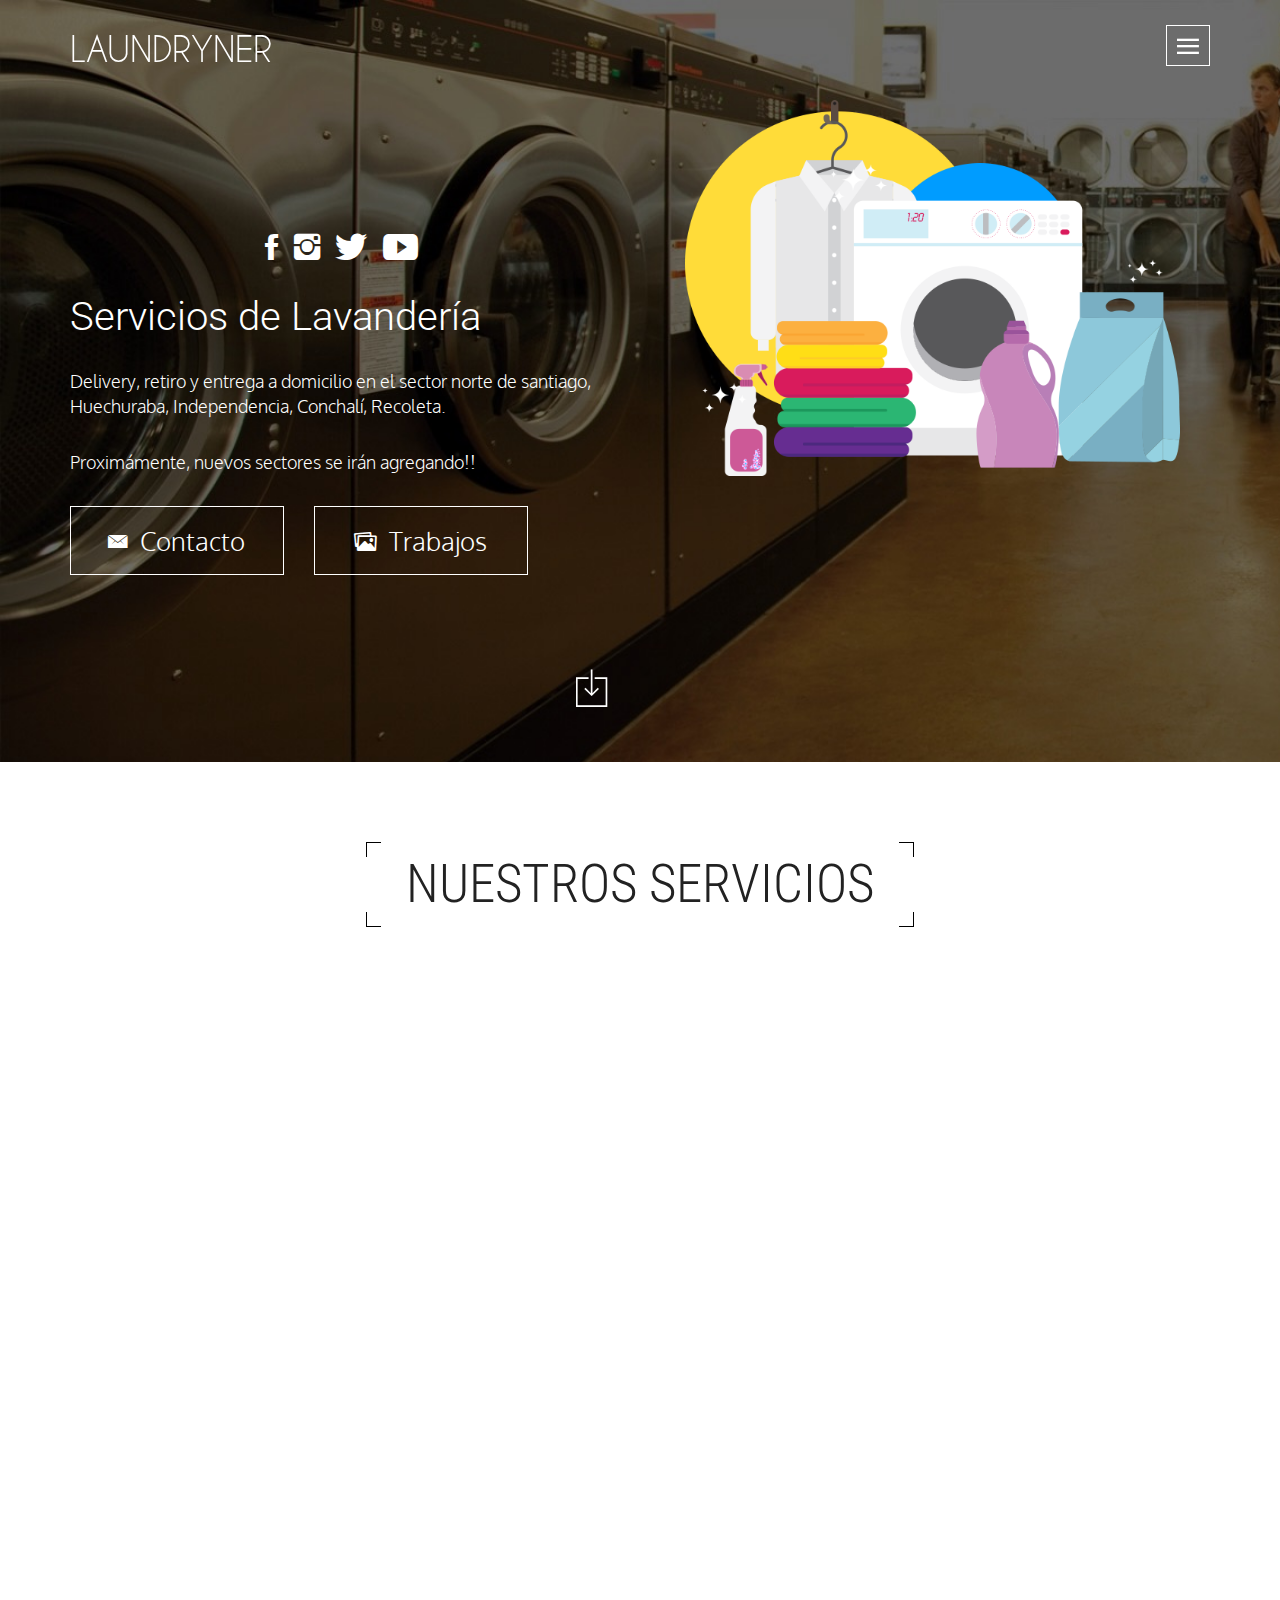
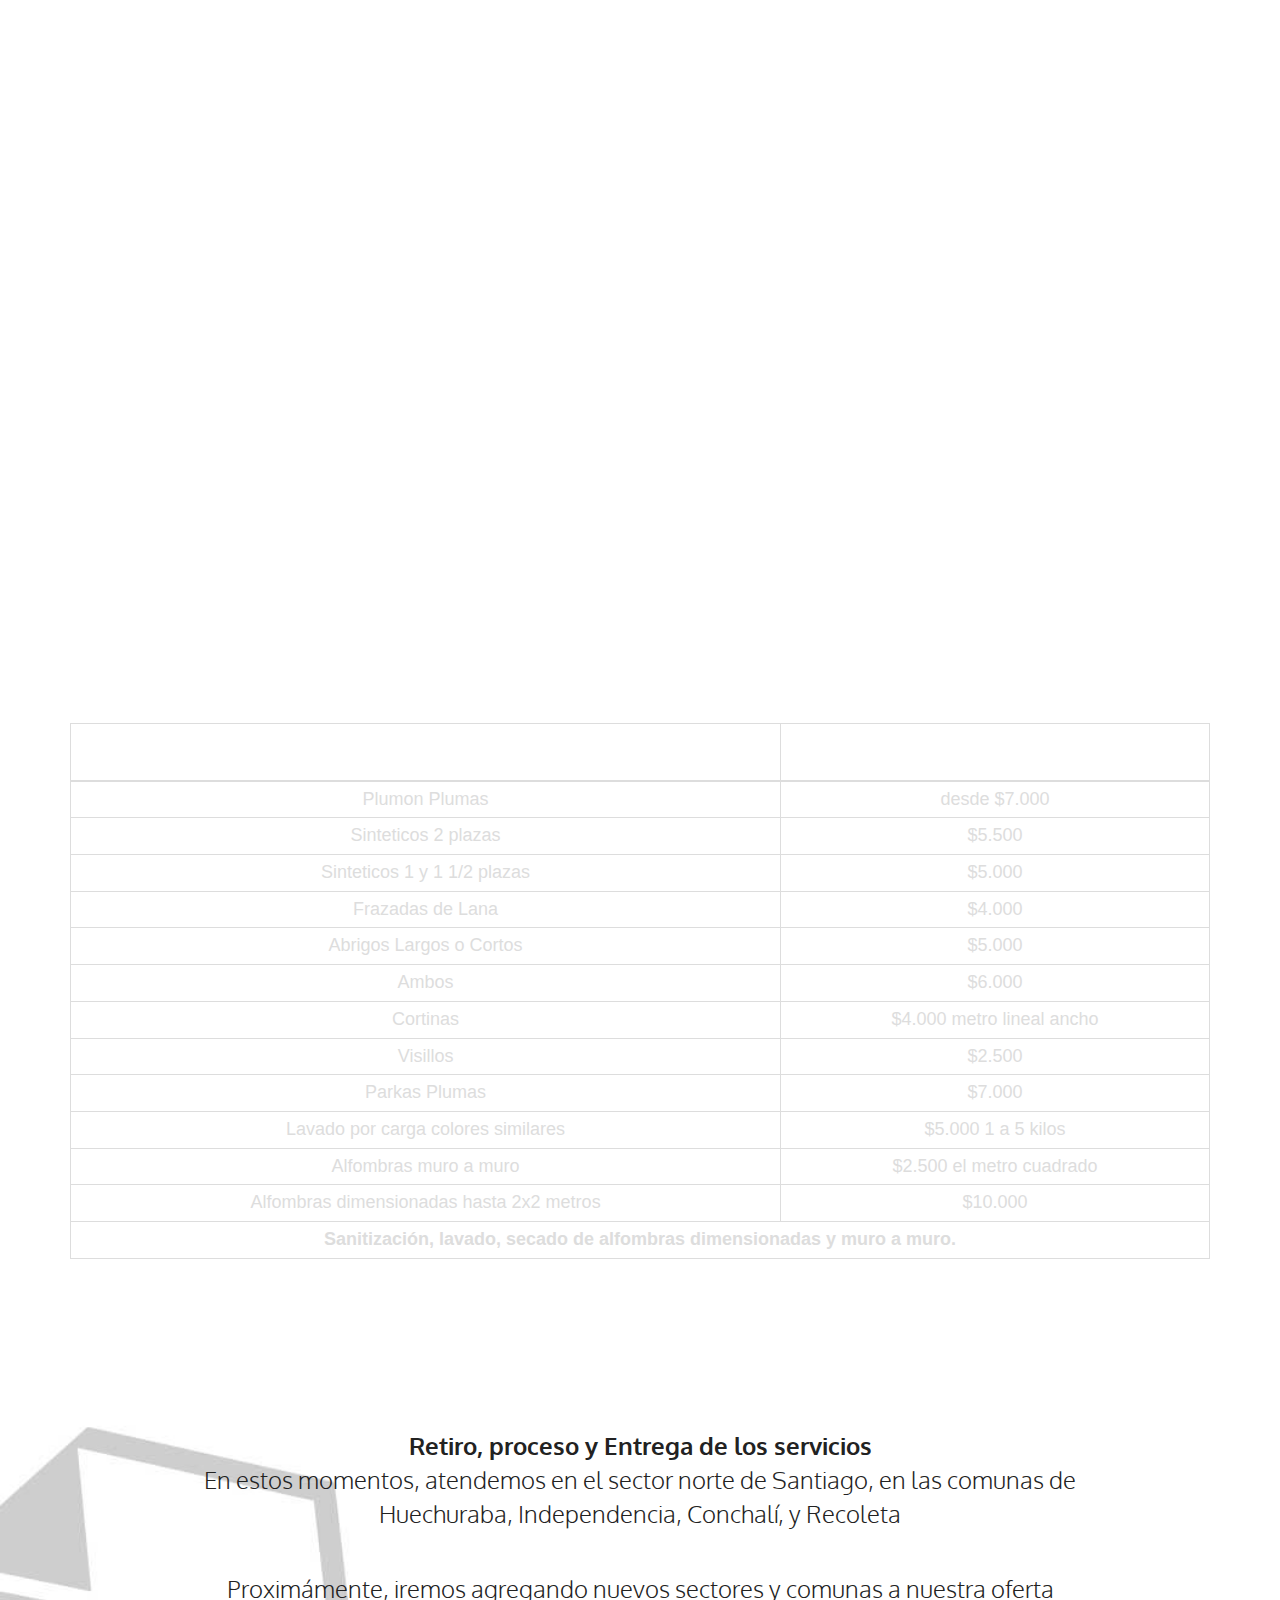
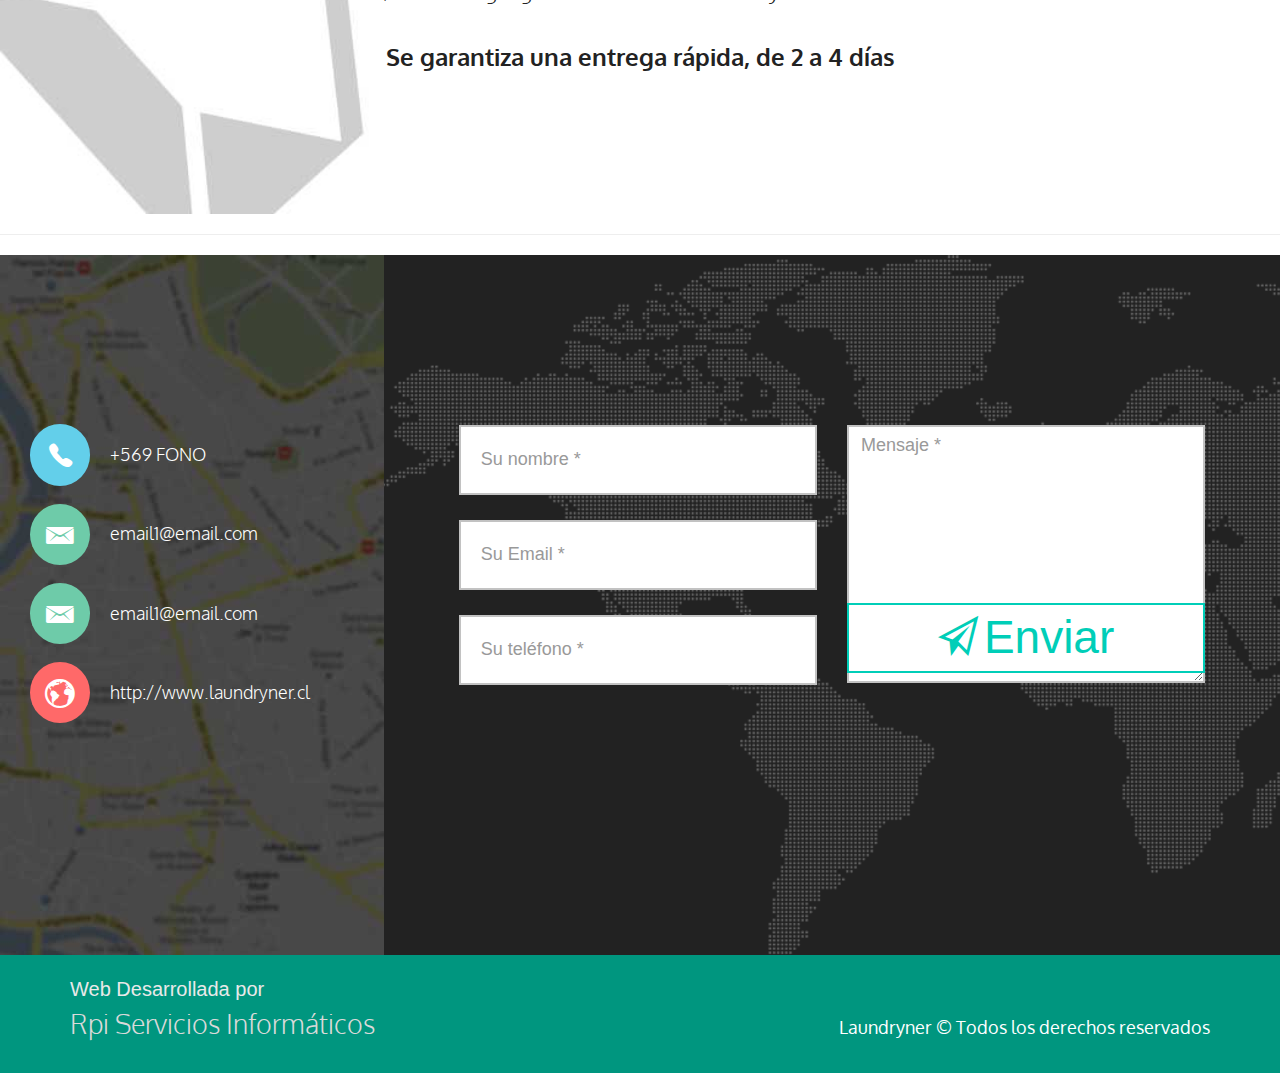
<file: index.html>
<!DOCTYPE html>
<html lang="es">
<head>
	<title>LAUNDRYNER - Servicio de Lavandería</title>

	<!-- meta -->
	<meta charset="utf-8">
    <meta http-equiv="X-UA-Compatible" content="IE=edge">
    <meta name="viewport" content="width=device-width, initial-scale=1">

	<!-- css -->
	<link rel="stylesheet" href="assets/css/bootstrap.min.css">
	<link rel="stylesheet" href="assets/css/ionicons.min.css">
	<link rel="stylesheet" href="assets/css/owl.carousel.css">
	<link rel="stylesheet" href="assets/css/owl.theme.css">
	<link rel="stylesheet" href="assets/css/animate.css">
	<link rel="stylesheet" href="assets/css/style.css">
	<link rel="apple-touch-icon" sizes="57x57" href="assets/ico/apple-icon-57x57.png">
    <link rel="apple-touch-icon" sizes="60x60" href="assets/ico/apple-icon-60x60.png">
    <link rel="apple-touch-icon" sizes="72x72" href="assets/ico/apple-icon-72x72.png">
    <link rel="apple-touch-icon" sizes="76x76" href="assets/ico/apple-icon-76x76.png">
    <link rel="apple-touch-icon" sizes="114x114" href="assets/ico/apple-icon-114x114.png">
    <link rel="apple-touch-icon" sizes="120x120" href="assets/ico/apple-icon-120x120.png">
    <link rel="apple-touch-icon" sizes="144x144" href="assets/ico/apple-icon-144x144.png">
    <link rel="apple-touch-icon" sizes="152x152" href="assets/ico/apple-icon-152x152.png">
    <link rel="apple-touch-icon" sizes="180x180" href="assets/ico/apple-icon-180x180.png">
    <link rel="icon" type="image/png" sizes="192x192"  href="assets/ico/android-icon-192x192.png">
    <link rel="icon" type="image/png" sizes="32x32" href="assets/ico/favicon-32x32.png">
    <link rel="icon" type="image/png" sizes="96x96" href="assets/ico/favicon-96x96.png">
    <link rel="icon" type="image/png" sizes="16x16" href="assets/ico/favicon-16x16.png">
    <link rel="manifest" href="assets/ico/manifest.json">
    <meta name="msapplication-TileColor" content="#ffffff">
    <meta name="msapplication-TileImage" content="assets/ico/ms-icon-144x144.png">
    <meta name="theme-color" content="#ffffff">

	<!-- fonts -->
	<link href='http://fonts.googleapis.com/css?family=Roboto:400,100,100italic,300,300italic,400italic,500,500italic,700,700italic,900,900italic|Roboto+Condensed:300italic,400italic,700italic,400,300,700|Oxygen:400,300,700' rel='stylesheet'>

	<!--[if lt IE 9]>
        <script src="https://oss.maxcdn.com/html5shiv/3.7.2/html5shiv.min.js"></script>
        <script src="https://oss.maxcdn.com/respond/1.4.2/respond.min.js"></script>
    <![endif]-->

    <!--[if lt IE 9]>
        <p class="browsehappy">You are using an <strong>outdated</strong> browser. Please <a href="http://browsehappy.com/">upgrade your browser</a> to improve your experience.</p>
    <![endif]-->
</head>
<body id="home">

	<!-- ****************************** Preloader ************************** -->

	<div id="preloader"></div>

	<!-- ****************************** Sidebar ************************** -->

	<nav id="sidebar-wrapper">
		<a id="menu-close" href="#" class="close-btn toggle"><i class="ion-ios-close-empty"></i></a>
	    <ul class="sidebar-nav">
		    <li><a href="#home">Inicio</a></li>
			<li><a href="#features">Servicios</a></li>
			<li><a href="#gallery">Galeria de Trabajos</a></li>
			<li><a href="#testimonial">Precios</a></li>
			<li><a href="#contacto">Contáctenos</a></li>
	    </ul>
	</nav>

	<!-- ****************************** Header ************************** -->

	<header class="sticky" id="header">
		<section class="container">
			<section class="row" id="logo_menu">
				<section class="col-xs-8"><a class="logo" href="#home" style="color:#fff !important">LAUNDRYNER</a></section>
				<section class="col-xs-4"><a id="menu-toggle" href="#" class="toggle wow rotateIn" data-wow-delay="1s"><i class="ion-navicon"></i></a></section>
			</section>
		</section>
	</header>

	<!-- ****************************** Banner ************************** -->


	<section id="banner" >
		<section class="container">
			<a class="slidedown wow animated zoomIn" data-wow-delay="2s" href="#features"><i class="ion-ios-download-outline"></i></a>
			<section class="row">
				<div class="col-md-6">
					<div class="headings">
						<center>
						<a href="https://www.facebook.com/lavanderia.laundryner.5" class="logo2" target="_blank"><i class="ion-social-facebook"></i>&nbsp;</a>
						<a href="#" class="logo2"><i class="ion-social-instagram"></i>&nbsp;</a>
						<a href="#" class="logo2"><i class="ion-social-twitter"></i>&nbsp;</a>
						<a href="#" class="logo2"><i class="ion-social-youtube"></i>&nbsp;</a></center>
						<h1 class="wow animated fadeInDown">Servicios de Lavandería</h1>
						<p class="wow animated fadeInLeft">Delivery, retiro y entrega a domicilio en el sector norte de santiago, Huechuraba, Independencia, Conchalí, Recoleta.</p>
						<p class="wow animated fadeInRight">Proximámente, nuevos sectores se irán agregando!!</p>	
						<div class="row">
							<div class="col-xs-6 col-sm-6 col-md-5">
								<div>
									<a href="#contacto" class="polo-btn store wow animated bounceInUp"><i class="ion-ios-email"></i> Contacto</a>
								</div>
							</div>
							<div class="col-xs-6 col-sm-6 col-md-5">
								<div>
									<a href="#gallery" class="polo-btn store wow animated bounceInUp"><i class="ion-images"></i> Trabajos</a>
								</div>
							</div>
						</div>
					</div>
				</div>
				<div class="col-md-6 hidden-xs hidden-sm">
					<div class="hand-container">
					<img class="iphone-hand img_res wow animated bounceInUp" data-wow-duration="1.2s" src="assets/img/iphone_hand.png"></img>
					<div class="clearfix"></div>
					</div>
				</div>
			</section>
		</section>
	</section>

	<!-- ****************************** Features Section ************************** -->

	<section id="features" class="block">
		<section class="container">
			<section class="row">
				<div class="title-box"><h1 class="block-title wow animated rollIn">
				<span class="bb-top-left"></span>
				<span class="bb-bottom-left"></span>
				Nuestros Servicios
				<span class="bb-top-right"></span>
				<span class="bb-bottom-right"></span>
				</h1></div>
			</section>
			
			<section class="row">
				<div class="col-sm-6 col-md-4">
					<div class="feature-box wow animated flipInX" data-wow-delay="0.3s">
						<i class="ion-tshirt" style="color:#9b59b6;"></i>
						<h2>Lavandería</h2>
						<p>Lavado de ropa por cargas, todo tipo de ropa, niños y adultos.</p>
					</div>
				</div>
				<div class="col-sm-6 col-md-4">
					<div class="feature-box wow animated flipInX" data-wow-delay="0.3s">
						<i class="ion-cube" style="color:#d35400;"></i>
						<h2>Ropa de Cama</h2>
						<p>Plumones, Sintéticos, Frazadas.</p>
					</div>
				</div>
				<div class="col-sm-6 col-md-4">
					<div class="feature-box wow animated flipInX" data-wow-delay="0.3s">
						<i class="ion-ios-albums" style="color:#00ceb8;"></i>
						<h2>Alfombras</h2>
						<p>Todo tipo de alfombras, podemos lavar cualquier material de estas.</p>
					</div>
				</div>
				<div class="col-sm-6 col-md-4">
					<div class="feature-box wow animated flipInX" data-wow-delay="0.6s">
						<i class="ion-android-apps" style="color:#c0392b;"></i>
						<h2>Cortinas</h2>
						<p>Cortinas, visillos, todos los materiales.</p>
					</div>
				</div>
				<div class="col-sm-6 col-md-4">
					<div class="feature-box wow animated flipInX" data-wow-delay="0.6s">
						<i class="ion-ios-rainy-outline" style="color:#27ae60;"></i>
						<h2>Parkas / Abrigos</h2>
						<p>Todas las parkas, de pluma, tradicionales, de nieve, y todo tipo de Abrigos.</p>
					</div>
				</div>
				<div class="col-sm-6 col-md-4">
					<div class="feature-box wow animated flipInX" data-wow-delay="0.6s">
						<i class="ion-paper-airplane" style="color:#2c3e50;"></i>
						<h2>Retiro y Entrega</h2>
						<p>Hacemos el retiro y la entrega a domicilio, en el sector norte de Santiago, Proximámente agregaremos más comunas.</p>
					</div>
				</div>
			</section>
			<div class="clearfix"></div>
		</section>
	</section>

	<!-- ****************************** Gallery Section ************************** -->

	<section id="gallery" class="block">
		<section class="container">
			<section class="row">
				<div class="title-box" style="color:#fff;"><h1 class="block-title wow animated rollIn">
				<span class="bb-top-left" style="border-color: #fff; "></span>
				<span class="bb-bottom-left" style="border-color: #fff; "></span>
				Nuestros Trabajos
				<span class="bb-top-right" style="border-color: #fff; "></span>
				<span class="bb-bottom-right" style="border-color: #fff; "></span>
				</h1></div>
			</section>
			<section class="row">
				<div class="col-xs-12">
					<div id="screenshots" class="owl-carousel owl-theme">
					  <div class="item"><img src="assets/img/trabajo-1.jpg" class="img_res wow animated zoomIn"></div>
					  <div class="item"><img src="assets/img/trabajo-2.jpg" class="img_res wow animated zoomIn"></div>
					  <div class="item"><img src="assets/img/trabajo-3.jpg" class="img_res wow animated zoomIn"></div>
					  <div class="item"><img src="assets/img/trabajo-4.jpg" class="img_res wow animated zoomIn"></div>
					  <div class="item"><img src="assets/img/trabajo-5.jpg" class="img_res wow animated zoomIn"></div>
					  <div class="item"><img src="assets/img/trabajo-6.jpg" class="img_res wow animated zoomIn"></div>
					  <div class="item"><img src="assets/img/trabajo-7.jpg" class="img_res wow animated zoomIn"></div>
					  <!--<div class="item"><img src="assets/img/trabajo-1.jpg" class="img_res wow animated zoomIn"></div>
					  <div class="item"><img src="assets/img/trabajo-1.jpg" class="img_res wow animated zoomIn"></div>
					  <div class="item"><img src="assets/img/trabajo-1.jpg" class="img_res wow animated zoomIn"></div>-->
					</div>
					 <div class="customNavigation">
					  <a class="btn prev gallery-nav wow animated bounceInLeft"><i class="ion-ios-arrow-left"></i></a> 
					  <a class="btn next gallery-nav wow animated bounceInRight"><i class="ion-ios-arrow-right"></i></a>
					</div>
				</div>
			</section>
		</section>
	</section>

	<section id="testimonial" class="block">
		<section class="container">
			<section class="row">
				<div class="title-box"><h1 class="block-title wow animated rollIn">
				<span class="bb-top-left"></span>
				<span class="bb-bottom-left"></span>
				Precios
				<span class="bb-top-right"></span>
				<span class="bb-bottom-right"></span>
				</h1></div>
			</section>
		</section>
		<section class="container">
			<section class="row">
				<section class="col-xs-12">
					<table class="table table-condensed text-center table-bordered">
						<thead>
							<tr class="text-center">
								<th><p class="tabla-encabezado">SERVICIO</p></th>
								<th><p class="tabla-encabezado">PRECIO</p></th>
							</tr>
						</thead>
						<tbody class="tabla-contenido">
							<tr>
								<td>Plumon Plumas</td>
								<td>desde $7.000</td>
							</tr>
							<tr>
								<td>Sinteticos 2 plazas</td>
								<td>$5.500</td>
							</tr>
							<tr>
								<td>Sinteticos 1 y 1 1/2 plazas</td>
								<td>$5.000</td>
							</tr>
							<tr>
								<td>Frazadas de Lana</td>
								<td>$4.000</td>
							</tr>
							<tr>
								<td>Abrigos Largos o Cortos</td>
								<td>$5.000</td>
							</tr>
							<tr>
								<td>Ambos</td>
								<td>$6.000</td>
							</tr>
							<tr>
								<td>Cortinas</td>
								<td>$4.000 metro lineal ancho</td>
							</tr>
							<tr>
								<td>Visillos</td>
								<td>$2.500</td>
							</tr>
							<tr>
								<td>Parkas Plumas</td>
								<td>$7.000</td>
							</tr>
							<tr>
								<td>Lavado por carga colores similares</td>
								<td>$5.000 1 a 5 kilos</td>
							</tr>
							<tr>
								<td>Alfombras muro a muro</td>
								<td>$2.500 el metro cuadrado</td>
							</tr>
							<tr>
								<td>Alfombras dimensionadas hasta 2x2 metros</td>
								<td>$10.000</td>
							</tr>
							
							<tr>
								<td colspan="2" class="text-center"><strong>Sanitización, lavado, secado de alfombras dimensionadas y muro a muro.</strong></td>
							</tr>
						</tbody>
					</table>
				</section>
			</section>
		</section>
	</section>

	<!-- ****************************** Subscribe Section ************************** -->

	<section id="subscribe">
		<section class="container">
			<section class="row">
				<div class="col-sm-10 col-sm-offset-1">
					<p class="susbcribe-text">
					<strong>Retiro, proceso y Entrega de los servicios</strong> <br>
					En estos momentos, atendemos en el sector norte de Santiago, en las comunas de Huechuraba, Independencia, Conchalí, y Recoleta</p>
					
					<p class="susbcribe-text">Proximámente, iremos agregando nuevos sectores y comunas a nuestra oferta
					<br><br><strong>Se garantiza una entrega rápida, de 2 a 4 días</strong></p>
			</section>
		</section>
		
	</section>

	<!-- ****************************** Contact Section ************************** -->
	<hr id="contacto">
	<section id="contact">
			<section class="container contact-wrap">
				<section class="row">
					<div class="title-box"><h1 class="block-title wow animated rollIn">
					<span class="bb-top-left"></span>
					<span class="bb-bottom-left"></span>
					Contáctenos
					<span class="bb-top-right"></span>
					<span class="bb-bottom-right"></span>
					</h1></div>
				</section>
			</section>
			<section class="address">
				<div class="container">
					<div class="col-sm-12">
						<ul class="address-list">
							<li><i class="ion-ios-telephone" style="background-color: #63cfea;"></i> <span>+569 FONO</span></li>
							<li><i class="ion-email" style="background-color: #6ecba9;"></i> <span>email1@email.com</span></li>
							<li><i class="ion-email" style="background-color: #6ecba9;"></i> <span>email1@email.com</span></li>
							<li><i class="ion-earth" style="background-color: #ff6969;"></i> <span>http://www.laundryner.cl</span></li>
						</ul>
					</div>
				</div>
			</section>
			<section class="mailbox">
				<div class="container">
					<div class="col-sm-12">
						<form id="contactForm" action="envia.php" method="post">
						    
	                        <div class="row">
	                            <div class="col-md-6">
	                                <div class="form-group">
	                                    <input name="nombre" type="text"  class="form-control" placeholder="Su nombre *" id="name" required>
	                                </div>
	                                <div class="form-group">
	                                    <input name="correo" type="email"  class="form-control" placeholder="Su Email *" id="email" required>
	                                </div>
	                                <div class="form-group">
	                                    <input name="telefono" type="tel"  class="form-control" placeholder="Su teléfono *" id="phone" required>
	                                </div>
	                            </div>
	                            <div class="col-md-6">
	                                <div class="form-group">
	                                    <textarea class="form-control" name="quequiere"  placeholder="Mensaje *" id="message" required></textarea>
	                                    <div id="success"></div>
		                                <button type="submit" class="polo-btn contact-submit"><i class="ion-paper-airplane"></i>Enviar</button>
	                                </div>
	                            </div>
	                        </div>
	                    </form>
					</div>
				</div>
			</section>
			<div class="clearfix"></div>
		</section>

		<!-- ****************************** Footer ************************** -->

		<section id="footer">
			<section class="container">
				<section class="row">
					<div class="col-sm-6">
						<span>Web Desarrollada por</span>
						<h1 class="footer-logo">
							<a href="https://www.rpi.cl/" target="_blank">Rpi Servicios Informáticos</a>
						</h1>
					</div>
					<div class="col-sm-6">
						<p class="copyright">Laundryner &copy; Todos los derechos reservados</p>
					</div>
				</section>
			</section>
		</section>


	<!-- All the scripts -->

	<script src="assets/js/jquery-2.1.3.min.js"></script>
	<script src="assets/js/bootstrap.min.js"></script>
	<script src="assets/js/wow.min.js"></script>
	<script src="assets/js/owl.carousel.js"></script>
	<script src="assets/js/script.js"></script>
	
</body>
</html>
</file>
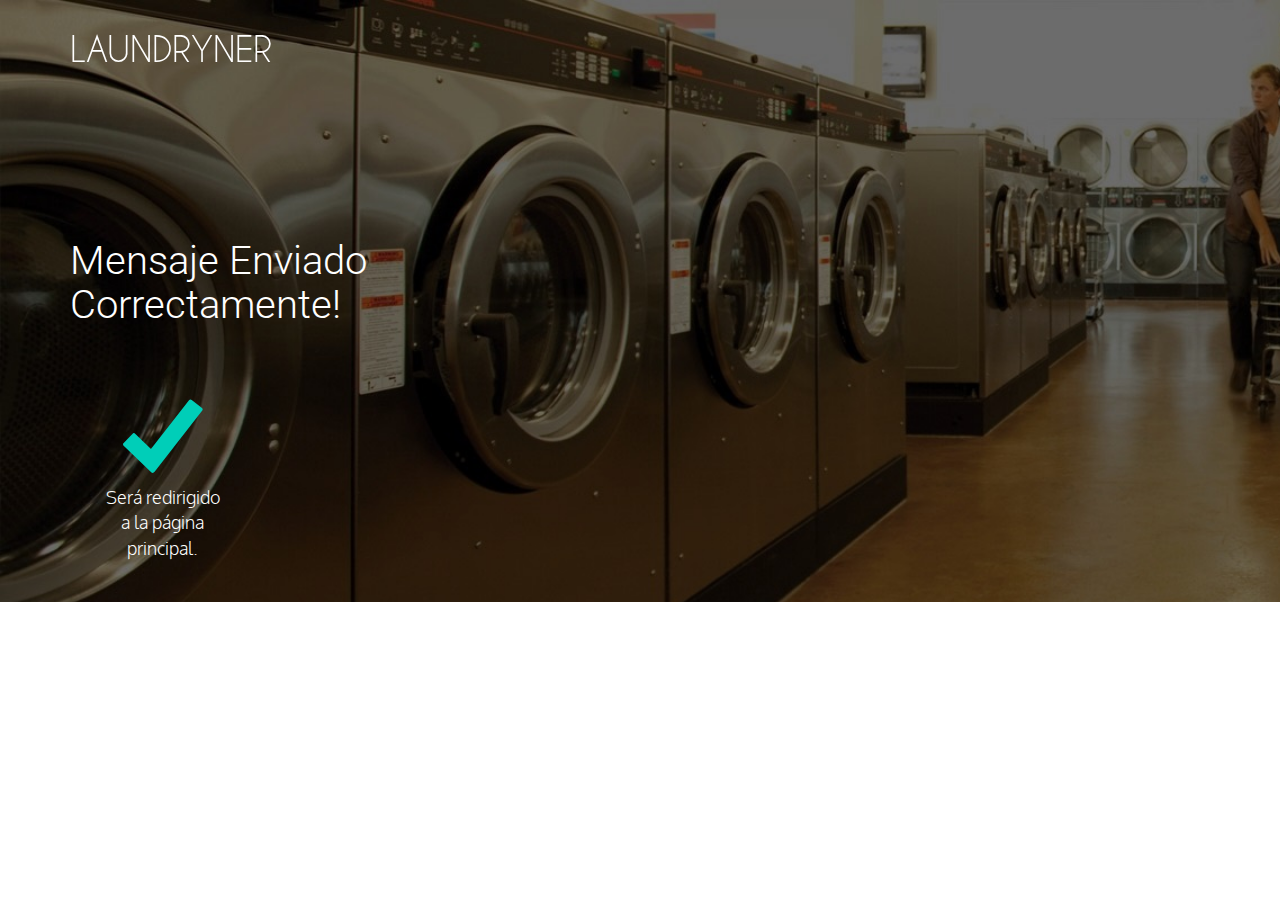
<file: mensajeok.html>
<!DOCTYPE html>
<html lang="es">
<head>
	<title>LAUNDRYNER - Mensaje OK.</title>

	<!-- meta -->
	<meta charset="utf-8">
    <meta http-equiv="X-UA-Compatible" content="IE=edge">
    <meta name="viewport" content="width=device-width, initial-scale=1">

	<!-- css -->
	<link rel="stylesheet" href="assets/css/bootstrap.min.css">
	<link rel="stylesheet" href="assets/css/ionicons.min.css">
	<link rel="stylesheet" href="assets/css/owl.carousel.css">
	<link rel="stylesheet" href="assets/css/owl.theme.css">
	<link rel="stylesheet" href="assets/css/animate.css">
	<link rel="stylesheet" href="assets/css/style.css">

	<!-- fonts -->
	<link href='http://fonts.googleapis.com/css?family=Roboto:400,100,100italic,300,300italic,400italic,500,500italic,700,700italic,900,900italic|Roboto+Condensed:300italic,400italic,700italic,400,300,700|Oxygen:400,300,700' rel='stylesheet'>

	<!--[if lt IE 9]>
        <script src="https://oss.maxcdn.com/html5shiv/3.7.2/html5shiv.min.js"></script>
        <script src="https://oss.maxcdn.com/respond/1.4.2/respond.min.js"></script>
    <![endif]-->

    <!--[if lt IE 9]>
        <p class="browsehappy">You are using an <strong>outdated</strong> browser. Please <a href="http://browsehappy.com/">upgrade your browser</a> to improve your experience.</p>
    <![endif]-->
</head>
<body id="home">

	<!-- ****************************** Preloader ************************** -->

	
	<!-- ****************************** Header ************************** -->

	<header class="sticky" id="header">
		<section class="container">
			<section class="row" id="logo_menu">
				<section class="col-xs-8"><a class="logo" href="#" style="color:#fff !important">LAUNDRYNER</a></section>
				
			</section>
		</section>
	</header>


	<section id="banner" >
		<section class="container">
			<section class="row">
				<div class="col-md-6">
					<div class="headings">
						<h1 class="wow animated fadeInDown">Mensaje Enviado Correctamente!</h1>
						<div class="col-sm-6 col-md-4">
							<div class="feature-box wow animated flipInX" data-wow-delay="0.3s">
								<i class="ion-checkmark" style="color:#00ceb8;"></i>
								<p class="wow animated fadeInLeft">Será redirigido a la página principal.</p>
							</div>
						</div>
						
					</div>
				</div>
				
			</section>
		</section>
	</section>

	<!-- All the scripts -->

	<script src="assets/js/jquery-2.1.3.min.js"></script>
	<script src="assets/js/bootstrap.min.js"></script>
	<script src="assets/js/wow.min.js"></script>
	<script src="assets/js/owl.carousel.js"></script>
	<script src="assets/js/script.js"></script>
	
</body>

<script>
	function r() { location.href="http://www.laundryner.cl/1" } 
	setTimeout ("r()", 5000);
	</script>
</body>

</html>
</file>
<file: assets/css/style.css>
/**
* Table of Contents:
*
* 01.0 - Custom Fonts
* 02.0 - Global
* 03.0 - Side Menu
* 04.0 - Preloader
* 05.0 - Header
* 06.0 - Banner
* 07.0 - Features
* 08.0 - Gallery
* 09.0 - Team Member
* 10.0 - Testimonial
* 11.0 - Subscribe
* 12.0 - Contact us
* 13.0 - Footer
* 14.0 - Responsive Fixes
* -----------------------------------------------------------------------------
*/


/* ///////////////////////////////////////////////////////////////////// 
//  01 - Custom Fonts 
/////////////////////////////////////////////////////////////////////*/


@font-face {
    font-family: 'caviar_dreams';
    src: url('../fonts/CaviarDreams-webfont.woff2') format('woff2'),
         url('../fonts/CaviarDreams-webfont.woff') format('woff'),
         url('../fonts/CaviarDreams-webfont.ttf') format('truetype');
    font-weight: normal;
    font-style: normal;

}

/* ///////////////////////////////////////////////////////////////////// 
//  02 - Global 
/////////////////////////////////////////////////////////////////////*/

* {
    outline: none !important;
}

body {
    font-family: 'Lato', Calibri, Arial, sans-serif;
    color: #222;

}
h1, h2, h3, h4, h5, h6{
    font-family: 'Roboto', sans-serif;
}
p, a, li{
    font-family: 'Oxygen', sans-serif;
}
a {
    transition: all 0.3s ease-out;
    position: relative;
    padding: .5em;
    margin: -.5em;
}

a:focus, 
a:hover {
    text-decoration: none;
    color: #00ceb8;
}

.img_res{
    display: block;
    width: 100%;
    height: auto;
    max-width: 100%;
}
.block-title {
    font-weight: 300;
    font-family: 'Roboto Condensed', sans-serif;
    font-size: 3.8em;
    padding: 0 40px;
    margin: 0;
    line-height: 1.6;
    display: inline-block;
    position: relative;
    text-transform: uppercase;
}

.block {
    padding: 80px 0px 50px 0px;
    overflow: hidden;
}
.title-box{
    text-align: center;
    
    margin-bottom: 50px;
}
.bb-top-left {
    position: absolute;
    width: 15px;
    height: 15px;
    top: 0;
    left: 0;
    border-top: 1px solid #000;
    border-left: 1px solid #000;
}
.bb-bottom-left {
    position: absolute;
    width: 15px;
    height: 15px;
    bottom: 0;
    left: 0;
    border-bottom: 1px solid #000;
    border-left: 1px solid #000;
}
.bb-top-right {
    position: absolute;
    width: 15px;
    height: 15px;
    top: 0;
    right: 0;
    border-top: 1px solid #000;
    border-right: 1px solid #000;
}
.bb-bottom-right {
    position: absolute;
    width: 15px;
    height: 15px;
    bottom: 0;
    right: 0;
    border-bottom: 1px solid #000;
    border-right: 1px solid #000;
}
.polo-btn {
    display: block;
    color: #fff;
    border: 1px solid;
    text-align: center;
    font-size: 26px;
    font-weight: 100;
    padding: 15px 0px;
    margin: 0px 0px 20px 0px;
    transition: 0.4s ease all;
}


/* ///////////////////////////////////////////////////////////////////// 
//  03 - Side Menu
/////////////////////////////////////////////////////////////////////*/

#sidebar-wrapper {
    z-index: 1000;
    position: fixed;
    right: 0;
    width: 260px;
    height: 100%;
    margin-right: -260px;
    overflow-y: auto;
    background: #00967f;
    z-index: 99999999;
    -webkit-transition: all 0.4s ease 0s;
    -moz-transition: all 0.4s ease 0s;
    -ms-transition: all 0.4s ease 0s;
    -o-transition: all 0.4s ease 0s;
    transition: all 0.4s ease 0s;
}

.sidebar-nav {
    position: absolute;
    width: 250px;
    margin: 0;
    padding: 0;
    list-style: none;
}

.sidebar-nav li {
    text-indent: 20px;
    line-height: 40px;
    border-bottom: 1px dotted rgba(255, 255, 255, 0.27);
}

.sidebar-nav li a {
    display: block;
    text-decoration: none;
    color: #FFF;
    font-size: 16px;
    padding: 15px 15px;
}

.sidebar-nav li a:hover {
    text-decoration: none;
    color: #81F89D;
}

.sidebar-nav li a:active,
.sidebar-nav li a:focus {
    text-decoration: none;
}

.sidebar-nav > .sidebar-brand {
    height: 55px;
    font-size: 18px;
    line-height: 55px;
}

.sidebar-nav > .sidebar-brand a {
    color: #999;
}

.sidebar-nav > .sidebar-brand a:hover {
    color: #fff;
    background: none;
}
#sidebar-wrapper.active {
    right: 250px;
    width: 260px;
    -webkit-transition: all 0.4s ease 0s;
    -moz-transition: all 0.4s ease 0s;
    -ms-transition: all 0.4s ease 0s;
    -o-transition: all 0.4s ease 0s;
    transition: all 0.4s ease 0s;
}

.toggle {
    margin: 5px 5px 0 0;
}
.close-btn {
    display: block;
    color: #FFFFFF;
    font-size: 2em;
    margin: 0;
    padding: 0;
    text-align: right;
    width: 100%;
    padding-right: 25px;
}
.close-btn:hover {
    color: #84FFB0;
}




/* ///////////////////////////////////////////////////////////////////// 
//  04 - Preloader
/////////////////////////////////////////////////////////////////////*/

#preloader { 
    position: fixed; 
    left: 0; 
    top: 0; 
    z-index: 99999999999; 
    width: 100%; 
    height: 100%; 
    overflow: visible; 
    background: #fff url('../img/preloader.gif') 
    no-repeat center center; 
}

/* ///////////////////////////////////////////////////////////////////// 
//  05 - Header
/////////////////////////////////////////////////////////////////////*/

.sticky{
    position: fixed;
    width: 100%;
    background: transparent;
    padding: 15px 0px;
    transition: all 0.5s;
    z-index: 99999;
}
.fixed {
    position: fixed;
    top:0; 
    left:0;
    width: 100%; 
    background-color: #00967f;
    padding: 0px;
}
.logo {
    font-family: 'caviar_dreams';
    color: #fff;
    font-size: 2.5em;
    line-height: 1.6;
}
#logo_menu {
    padding: 5px 0px;
}
#menu-toggle {
    z-index: 1;
    font-size: 35px;
    float: right;
    border: 1px solid #fff;
    color: #fff;
    margin: 5px 0px;
    padding: 2px 10px;
    line-height: 0;
}
.store-btn-container {
    padding-top: 15px;
}
.store-btn:hover,#menu-toggle:hover {
    background: #00ceb8;
    border-color: #00ceb8;
    color: #fff;
}

/* ///////////////////////////////////////////////////////////////////// 
//  06 - Banner
/////////////////////////////////////////////////////////////////////*/

#banner {
    background: url(../img/bg.jpg);
    background-size: cover;
    padding-top: 80px;
    background-attachment: fixed;
    position: relative;
}

.headings {
    padding: 25% 0 30% 0;
    color: #fff;
}
.headings h1 {
    font-size: 40px;
    font-weight: 300;
    padding-bottom: 20px;
}
.headings p {
    font-size: 18px;
    font-weight: 300;
    padding-bottom: 20px;
}
.hand-container {
    max-height: 630px;
    overflow: hidden;
}
.iphone-hand {
    padding: 20px 30px 0px 30px;
}
.store:hover{
    background: #00ceb8;
    border-color: #00ceb8;
    color: #fff; 
}
.polo-btn i {
    padding-right: 6px;
}
.slidedown {
    font-size: 50px;
    color: #fff;
    position: absolute;
    bottom: 5%;
    left: 45%;
    z-index: 99;
    cursor: pointer;
}

/* ///////////////////////////////////////////////////////////////////// 
//  07 - Features
/////////////////////////////////////////////////////////////////////*/

.feature-box {
    padding: 30px 0px;
    text-align: center;
    max-width: 360px;
    margin: 0 auto;
}
.feature-box i {
    font-size: 7em;
    line-height: 0 !important;
    margin: 0;
    padding: 0;
}
.feature-box p {
    padding: 0px 20px;
}
.feature-box h2 {
    margin: 0;
    padding: 20px 0px;
    font-weight: 300;
}


/* ///////////////////////////////////////////////////////////////////// 
//  08 - Gallery
/////////////////////////////////////////////////////////////////////*/


#gallery{
    background: url(../img/gallery-bg.jpg) no-repeat;
    background-size: cover;
    background-attachment: fixed;
}

#screenshots .item{
  padding: 0px 0px;
  margin: 10px;
  color: #FFF;
  -webkit-border-radius: 3px;
  -moz-border-radius: 3px;
  border-radius: 3px;
  text-align: center;
}
.customNavigation{
  text-align: center;
}
/*use styles below to disable ugly selection*/
.customNavigation a{
  -webkit-user-select: none;
  -khtml-user-select: none;
  -moz-user-select: none;
  -ms-user-select: none;
  user-select: none;
  -webkit-tap-highlight-color: rgba(0, 0, 0, 0);
}
.gallery-nav {
    color: #fff;
    font-size: 2em;
    margin: 0 1em;
    padding: 10px 19px;
    line-height: 0;
    border: 1px solid #fff;
    border-radius: 50%;
}

.gallery-nav:hover,.gallery-nav:focus,.gallery-nav:active {
    color: #fff;
    background:#6ecba9;
}



/* ///////////////////////////////////////////////////////////////////// 
//  09 - Team Member
/////////////////////////////////////////////////////////////////////*/

.team-social {
    margin: 0;
    padding: 8px 0px;
    list-style: none;
    text-align: center;
}
.team-social li {
    display: inline-block;
    font-size: 24px;
    padding: 0px 3px;
    color: #fff;
}
.team-social li a {
    display: inline-block;
}
.team-member {
    text-align: center;
    margin-bottom: 40px;
    max-width: 360px;
    margin: 0 auto;
    margin-bottom: 40px;
}
.team-member p {
    padding: 10px 10px 15px 10px;
}
.team-member h2 {
    font-size: 25px;
}
.team-social li a i {
    border: 1px solid;
    display: block;
    width: 40px;
    height: 40px;
    line-height: 1.6;
    border-radius: 50%;
    transition: 0.5s ease all;
}
.facebook a i {
    color: #3B5998;
    border-color: #3B5998;
}
.facebook a i:hover {
    color: #fff;
    background-color: #3B5998;
}
.linkedin a i {
    color: #007bb6;
    border-color: #007bb6;
}
.linkedin a i:hover {
    color: #fff;
    background-color: #007bb6;
}
.googleplus a i {
    color: #dd4b39;
    border-color: #dd4b39;
}
.googleplus a i:hover {
    color: #fff;
    background-color: #dd4b39;
}
.github a i {
    color: #444;
    border-color: #444;
}
.github a i:hover {
    color: #fff;
    background-color: #444;
}


/* ///////////////////////////////////////////////////////////////////// 
//  10 - Testimonial
/////////////////////////////////////////////////////////////////////*/


#testimonial {
    background: url(../img/testi-bg.png);
    background-size: cover;
    background-repeat: no-repeat;
    background-attachment: fixed;
}

.review-star {
    text-align: center;
    color: rgb(255, 214, 0);
    font-size: 30px;
    padding-top: 20px;
}
.client-pic {
    padding: 0em 2em;
    max-width: 360px;
    margin: 0 auto;
}
.client-pic img {
    border-radius: 50%;
}

.review-desc {
    font-size: 24px;
    line-height: 1.8;
    font-weight: 100;
    font-style: italic;
    padding-top: 20px;
    color: #fff;
}
#testimonial .block-title {
    color: #fff;
}
#testimonial .block-title span {
    border-color: #fff;
}
p.client-name {
    float: right;
    font-size: 30px;
    color: #fff;
    display: inline-block;
    border-bottom: 2px solid rgba(255, 255, 255, 0.3);
    padding-bottom: 5px;
}


/* ///////////////////////////////////////////////////////////////////// 
//  11 - Subscribe Section
/////////////////////////////////////////////////////////////////////*/



#subscribe {
    background: url(../img/subs-bg.jpg);
    padding: 100px 0px;
    background-repeat: no-repeat;
    background-size: cover;
}
.susbcribe-text {
    text-align: center;
    font-size: 24px;
    font-weight: 300;
    padding-bottom: 30px;
}
.container.subscribe-wrap {
    max-width: 600px;
}
#exampleInputEmail1 {
    font-size: 20px;
    padding: 15px 30px;
    height: auto;
    border: 2px solid #01bc85;
    border-radius: 0px;
    box-shadow: none;
}
.btn-custom {
    width: 100%;
    padding: 5px 15px;
    font-size: 34px;
    margin-top: 0px;
    background: #01bc85;
    box-shadow: none;
    border: 2px solid #01bc85;
    margin-left: -16px;
    color: #fff;
}
.subscribe-wrap .form-group {
    margin-right: -16px;
}


/* ///////////////////////////////////////////////////////////////////// 
//  12 - Contact us Section
/////////////////////////////////////////////////////////////////////*/


.address {
    width: 30%;
    float: left;
    background: url(../img/gmap-bg.jpg);
    height: 500px;
}
.mailbox {
    width: 70%;
    float: left;
    background-image: url(../img/map-image.png);
    background-color: #222;
    padding-bottom: 111px;
    height: 500px;
}
.address .container {
    max-width: 100%;
}
.mailbox .container {
    max-width: 90%;
}
.address-list {
    list-style: none;
    padding: 160px 0px 70px 0px;
    width: 100%;
    max-width: 350px;
    margin: 0 auto;
    display: table;
}
.address-list li {
    font-size: 22px;
    padding: 0.5em 0;
    color: #fff;
    font-weight: 100;
}
.address-list li i {
    display: table-cell;
    background-color: blue;
    line-height: 1.8;
    width: 81px;
    height: 70px;
    text-align: center;
    font-size: 45px;
    border-radius: 50%;
    margin: 0;
    vertical-align: middle;
}
.address-list li span {
    padding: 0px 0px 0px 20px;
    display: table-cell;
    vertical-align: middle;
}
.mailbox .container {
    margin-top: 170px;
    margin-bottom: 0px;
}
#contactForm input,#contactForm textarea {
    border-radius: 0px;
    box-shadow: none;
    border: 2px solid #C2C2C2;
    font-size: 18px;
}
#contactForm input:active,#contactForm textarea:active,#contactForm input:hover,#contactForm textarea:hover {
    border: 2px solid #00ceb8;
}

#contactForm #name, #contactForm #email, #contactForm #phone {
    padding: 20px;
    height: auto;
}
#contactForm .form-group {
    margin-bottom: 25px;
}
#contactForm #message {
    height: 258px;
    padding-bottom: 40px;
}
.contact-submit {
    margin: 0 auto;
    margin-top: -38px;
    width: 100%;
    background: #fff;
    color: #00ceb8;
    border: 2px solid #00ceb8;
    font-size: 46px;
    padding: 0;
    margin: 0 auto;
    margin-top: -80px;
}
.contact-submit:hover {
    background: #00ceb8;
    color: #fff;
}
#contact {
    position: relative;
}
.contact-wrap {
    position: absolute;
    z-index: 9999;
    color: #fff;
    width: 100%;
    top: 50px;
}

#contact .block-title span {
    border-color: #fff;
}

input::-webkit-input-placeholder, textarea::-webkit-input-placeholder {
  color: #6ecba9;
}
input:-moz-placeholder, textarea:-moz-placeholder {
  color: #6ecba9;
}


/* ///////////////////////////////////////////////////////////////////// 
//  13 - Footer Section
/////////////////////////////////////////////////////////////////////*/


#footer {
    background: #00967f;
    padding: 20px 0px 22px 0px;
}
.footer-logo {
    font-size: 27px;
    color: #fff;
    font-weight: 300;
}

.footer-logo a:hover {
    color: #00ceb8;
}

.footer-logo a {
    color: #dadada;
}

.copyright {
    color: #fff;
    text-align: right;
    font-size: 18px;
    margin-top: 40px;
}
#footer span{
    color: #e9e9e9;
    display: block;
    font-size: 20px;
    margin-bottom: -15px;
}


/* ///////////////////////////////////////////////////////////////////// 
//  14 - Responsive Fixes
/////////////////////////////////////////////////////////////////////*/


/*1340px - 1170px*/
@media all and (max-width: 1340px) and (min-width: 1170px) {
    .address-list li {
        font-size: 18px;
    }
    .address-list li i {
        width: 60px;
        height: 60px;
        font-size: 34px;

    }
}
@media all and (min-width: 1171px) {
    .address {
        height:700px;
    }
    .mailbox {
        height:700px;
    }
}
/*1170px - 992px*/

@media all and (max-width: 1170px) and (min-width: 992px) {
    .address{
        width: 100%;
    }
    .mailbox{
        width: 100%;
    }
    .address-list {
    padding: 200px 0px 70px 0px;
    width: 100%;
    max-width: 100%;
    }
    .address {
    height: 340px;
    }
    .mailbox .container{
        margin-top: 100px;
        height: auto;
    }
    .address-list {
        padding: 200px 0px 70px 0px;
        width: 100%;
        max-width: 100%;
    }
    .address-list li {
        font-size: 16px;
        padding: 1em;
        display: inline-block;
    }
    .address-list li i {
        display: table-cell;
        line-height: 42px;
        width: 42px;
        height: 40px;
        font-size: 18px;
    }
}

/*1170px*/

@media all and (max-width: 1170px) {
    .address{
        width: 100%;
    }
    .mailbox{
        width: 100%;
    }
    .mailbox {
        padding-bottom: 111px;
        height: auto;
    }
    .mailbox .container {
        margin-top: 20px;
        margin-bottom: -80px;
    }
}

/*992px*/

@media all and (max-width: 992px) {
    .headings h1,.headings p{
        text-align: center;
    }
    .block-title {
        font-size: 2.8em;
    }
}

/*768px*/

@media all and (max-width: 768px) {
    #footer , .copyright{
        text-align: center;
    }
}


/*480px*/

@media all and (max-width: 480px) {
    .btn-custom {
        padding: 5px 0px;
    }
    .address-list li span {
        font-size: 80%;
    }
    .address-list li i{
        width:50px;
        height: 50px;
        font-size: 30px;
    }
    #banner{
    background: url(../img/bg.jpg);
    background-size: cover;
    padding-top: 10px;
    background-attachment: scroll;
    position: static;
    }
    
   #gallery{
    background: url(../img/gallery-bg.jpg) repeat-y;
    background-size: cover;
    background-attachment: scroll;
    position: static;
   }
}

.tabla-encabezado
{
    color:#fff; 
    font-size:2.5rem;
    text-align: center;
}

.tabla-contenido
{
    color:#dddddd; 
    font-size:1.8rem;
    text-align: center;
}
.logo2 {
    font-family: 'caviar_dreams';
    color: #fff;
    font-size: 2.5em;
    line-height: 1.6;
}
</file>
